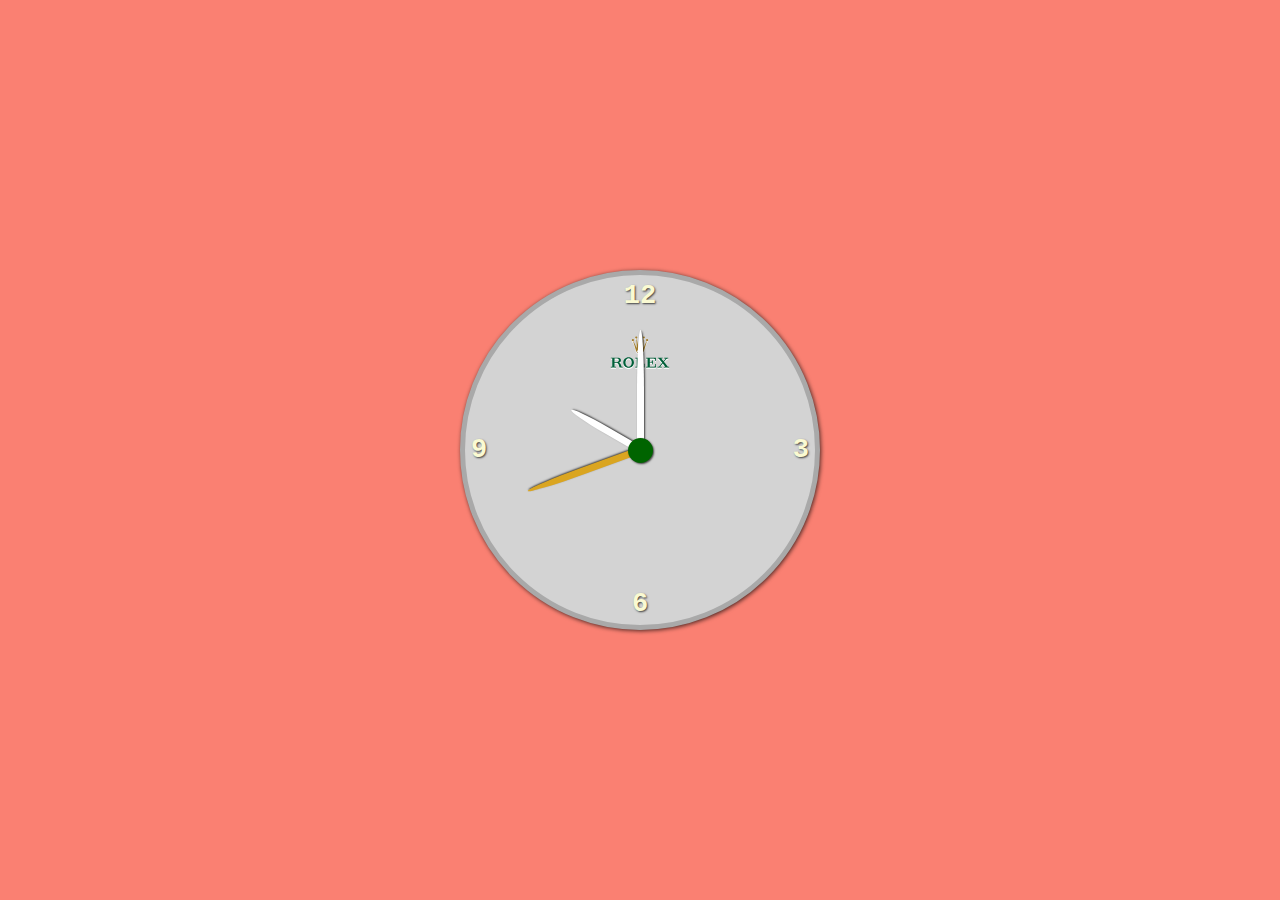
<file: Clock/index.html>
<!DOCTYPE html>
<html lang="en">
<head>
    <meta charset="UTF-8">
    <meta http-equiv="X-UA-Compatible" content="IE=edge">
    <meta name="viewport" content="width=device-width, initial-scale=1.0">
    <link rel="stylesheet" href="styles.css">
    <title>Clock</title>
</head>
<body>
    <div class="clock">
        <div class="numbers">
            <div class="twelve">12</div>
            <div class="three">3</div>
            <div class="six">6</div>
            <div class="nine">9</div>
        </div>
        <div class="arrows">
            <div class="hour"></div>
            <div class="minute"></div>
            <div class="second"></div>
        </div>
        <img src="rolex_logo.svg" alt="Rolex">
    </div>
    <script src="script.js"></script>
</body>
</html>
</file>
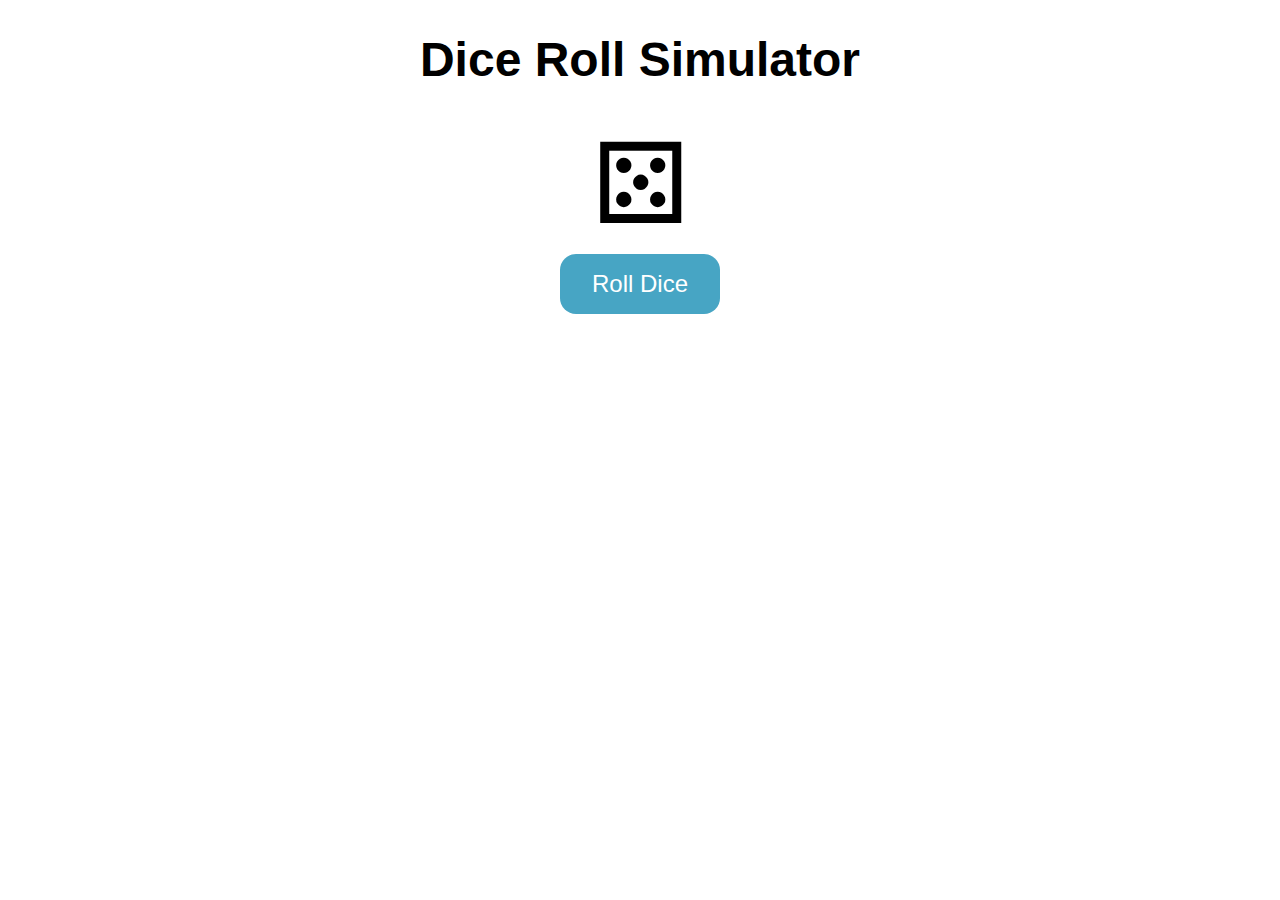
<file: Dice Roll Simulator/index.html>
<!DOCTYPE html>
<html lang="en">
<head>
    <meta charset="UTF-8">
    <meta http-equiv="X-UA-Compatible" content="IE=edge">
    <meta name="viewport" content="width=device-width, initial-scale=1.0">
    <title>Dice Roll Simulator</title>
    <link rel="stylesheet" href="styles.css">
</head>
<body>
    <h1>Dice Roll Simulator</h1>
    <div class="dice" id="dice">&#9860;</div>
    <button id="roll-button">Roll Dice</button>
    <ul id="roll-history"></ul>
    <script src="script.js"></script>
</body>
</html>
</file>
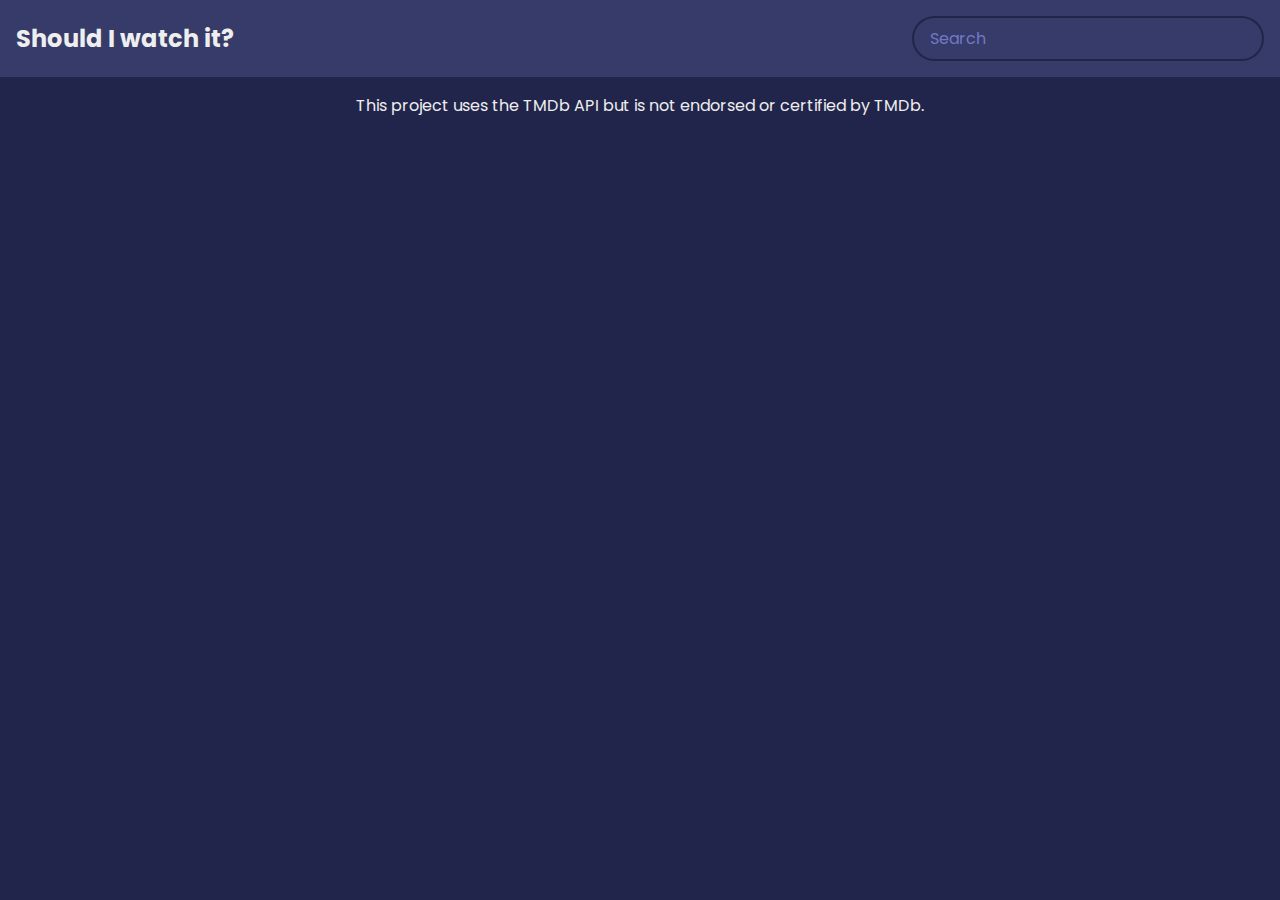
<file: Movie App/index.html>
<!DOCTYPE html>
<html lang="en">
<head>
    <meta charset="UTF-8">
    <meta name="viewport" content="width=device-width, initial-scale=1.0">
    <link rel="stylesheet" href="styles.css">
    <title>Movie App</title>
</head>
<body>
    <header>
        <h1>Should I watch it?</h1>
        <form id="form">
            <input type="text" placeholder="Search" id="search" class="search">
        </form>
    </header>
    <main id="main"></main>
    <footer class="footer">
        <p>
            This project uses the TMDb API but is not endorsed or certified by TMDb.
        </p>
    </footer>
    <script src="script.js"></script>
</body>
</html>
</file>
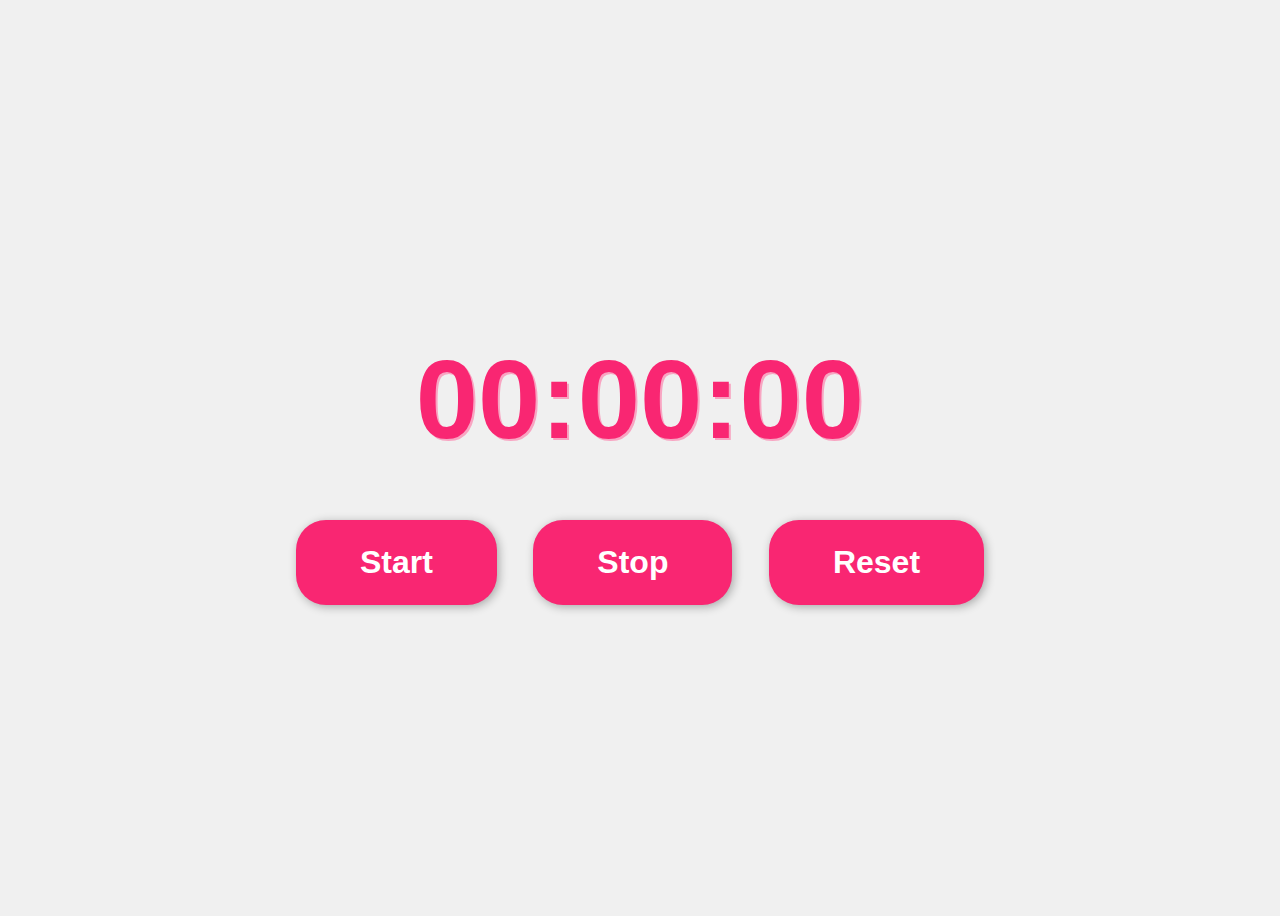
<file: Stopwatch/index.html>
<!DOCTYPE html>
<html lang="en">
<head>
    <meta charset="UTF-8">
    <meta http-equiv="X-UA Compatible" content="IE-edge">
    <meta name="viewport" content="width=device-width, initial-scale=1.0">
    <title>Stopwatch</title>
    <link rel="stylesheet" href="styles.css">
</head>
<body>
    <div id="timer">00:00:00</div>
    <div class="buttons">
        <button id="start">Start</button>
        <button id="stop">Stop</button>
        <button id="reset">Reset</button>
    </div>
    <script src="script.js"></script>
</body>
</html>
</file>
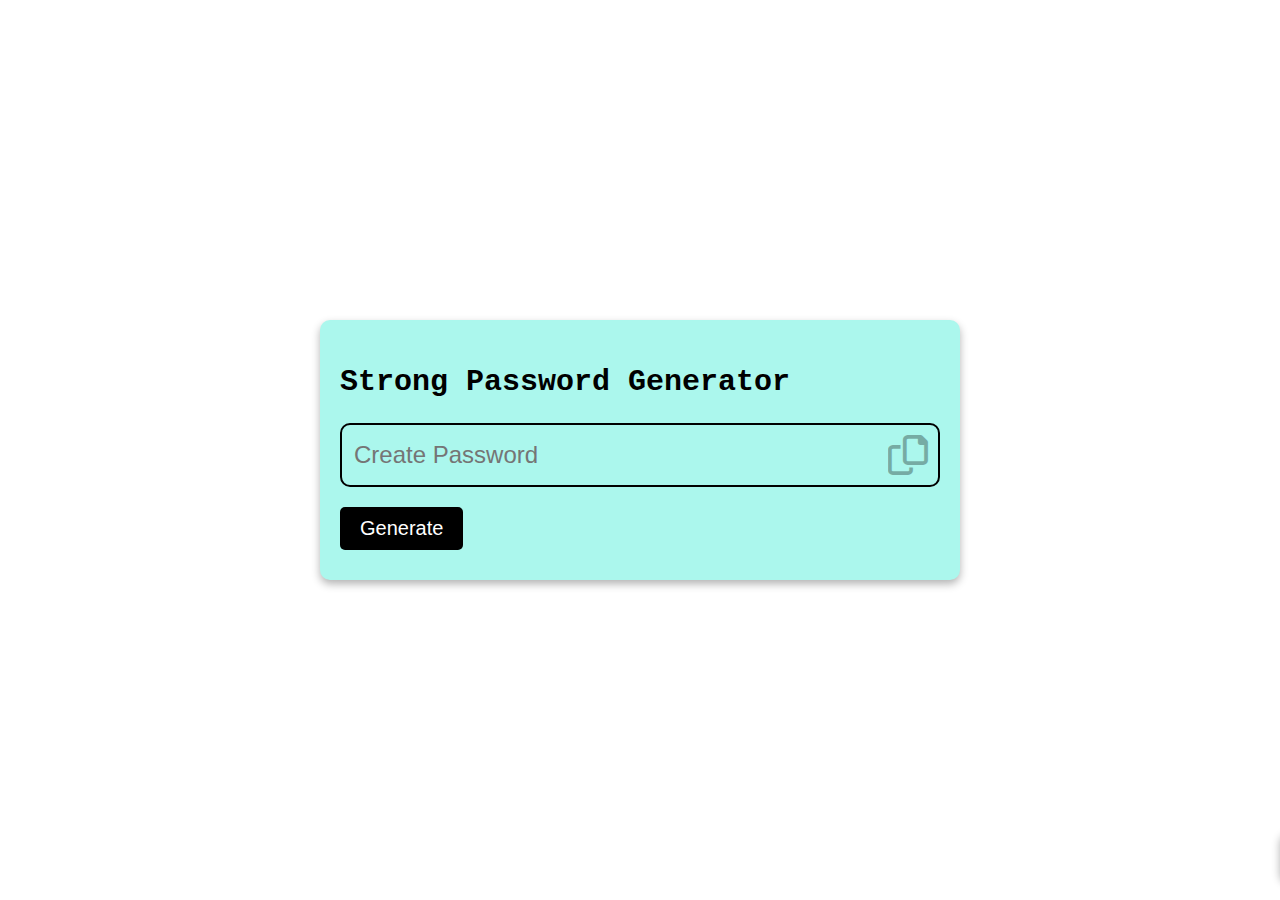
<file: Strong Password Generator/index.html>
<!DOCTYPE html>
<html lang="en">
    <head>
        <meta charset="UTF-8">
        <meta http-equiv="X-UA-Compatible" content="IE=edge"/>
        <meta name="viewport" content="width=device-width, initial-scale=1.0">
        <link rel="shortcut icon" href="icon.png" type="image/x-icon">
        <link rel="stylesheet" href="styles.css">
        <title>Strong Password Generator</title>
        <link 
            rel="stylesheet" 
            href="https://cdnjs.cloudflare.com/ajax/libs/font-awesome/6.0.0-beta3/css/all.min.css"
        />
    </head>
    <body>
        <div class="password-container">
            <h2>Strong Password Generator</h2>
            <div class="input-container">
                <input 
                    type="text"
                    id="input"
                    class="input"
                    placeholder="Create Password"
                    readonly
                />
                <i class="far fa-copy fa-2x"></i>
            </div>
            <button class="btn">Generate</button>
        </div>
        <div class="alert-container active"><b>Password Copied!</b></div>
        <script src="script.js"></script>
    </body>
</html>
</file>
<file: Clock/styles.css>
body {
    margin: 0;
    padding: 0;
    font-family: 'Courier New', Courier, monospace;
    height: 100vh;
    display: flex;
    justify-content: center;
    align-items: center;
    background-color: #fa8072;
}

img {
    position: absolute;
    top: 60px;
    left: 50%;
    transform: translateX(-50%);
    width: 70px;
    z-index: 2;
}

.clock {
    width: 350px;
    height: 350px;
    background-color: #d3d3d3;
    border-radius: 100%;
    border: 5px solid #a9a9a9;
    box-shadow: 1px 1px 4px rgba(0, 0, 0, 0.7);
    position: relative;
}

.numbers div {
    position: absolute;
    font-size: 27px;
    font-weight: bold;
    color: lightgoldenrodyellow;
    text-shadow: 1px 1px 2px rgba(0, 0, 0, 0.7);
}

.twelve {
    top: 6px;
    left: 50%;
    transform: translateX(-50%);
}

.three {
    right: 6px;
    top: 50%;
    transform: translateY(-50%);
}

.six {
    bottom: 6px;
    left: 50%;
    transform: translateX(-50%);
}

.nine {
    left: 6px;
    top: 50%;
    transform: translateY(-50%);
}

.arrows {
    width: 100%;
    height: 100%;
    display: flex;
    justify-content: center;
    align-items: center;
}

.arrows::before {
    content: "";
    width: 25px;
    height: 25px;
    background-color: #006400;
    border-radius: 50%;
    box-shadow: 1px 1px 2px rgba(0, 0, 0, 0.7);
    z-index: 4;
}

.arrows div {
    width: 7px;
    height: 120px;
    background-color: #fff;
    position: absolute;
    bottom: 50%;
    box-shadow: 1px 1px 2px rgba(0, 0, 0, 0.7);
    border-radius: 50% 50% 0 0;
    transform-origin: bottom center;
    z-index: 3;
}

.arrows .hour {
    height: 80px;
    transform: rotate(300deg);
}

.arrows .second {
    background-color: #daa520;
    transform: rotate(250deg);
}
</file>
<file: Dice Roll Simulator/styles.css>
body {
    font-family: "Open Sans", sans-serif;
    text-align: center;
    margin: 0;
}

h1 {
    font-size: 3rem;
    margin-top: 2rem;
}

.dice {
    font-size: 7rem;
    margin: 5px;
    animation-duration: 1s;
    animation-fill-mode: forwards;
}

.roll-animation {
    animation: roll;
}

@keyframes roll {
    0% {
        transform: rotateY(0deg) rotateX(0deg);
    }
    100% {
        transform: rotateY(720deg) rotateX(720deg);
    }
}

button {
    background-color: #47a5c4;
    color: #fff;
    font-size: 1.5rem;
    padding: 1rem 2rem;
    border: none;
    border-radius: 1rem;
    cursor: pointer;
    transition: background-color 0.8s ease;
}

button:hover {
    background-color: #2e8baf;
}

ul {
    list-style: none;
    padding: 0;
    max-width: 600px;
    margin: 2rem auto;
}

li {
    font-size: 1.5rem;
    padding: 0.5rem;
    margin: 0.5rem;
    background-color: #f2f2f2;
    border-radius: 0.5rem;
    box-shadow: 0 2px 2px rgba(0, 0 ,0, 0.3);
    display: flex;
    justify-content: space-between;
    align-items: center;
}

li span {
    font-size: 3rem;
    margin-right: 1rem; 
}
</file>
<file: Movie App/styles.css>
@import url("https://fonts.googleapis.com/css?family=Poppins:wght@200;400&display=swap");

:root {
    --primary-color: #22254b;
    --secondary-color: #373b69;
}

* {
    box-sizing: border-box;
}

body {
    background-color: var(--primary-color);
    font-family: "Poppins", sans-serif;
    margin: 0;
}

header {
    padding: 1rem;
    display: flex;
    justify-content: space-between;
    align-items: center;
    background-color: var(--secondary-color);
}

header h1 {
    color: #eee;
    padding: 0;
    margin: 0;
    font-size: 1.5rem;
}

.search {
    background-color: transparent;
    border: 2px solid var(--primary-color);
    border-radius: 50px;
    font-family: inherit;
    font-size: 1rem;
    padding: 0.5rem 1rem;
    color: #fff;
}

.search::placeholder {
    color: #7378c5;
}

.search:focus {
    outline: none;
    background-color: var(--primary-color);
}

main {
    display: flex;
    flex-wrap: wrap;
    justify-content: center;
}

.movie {
    width: 300px;
    margin: 1rem;
    background-color: var(--secondary-color);
    box-shadow: 0 4px 5px rgba(0, 0, 0, 0.2);
    position: relative;
    overflow: hidden;
    border-radius: 3px;
}

.movie img {
    width: 100%;
}

.movie-info {
    color: #eee;
    display: flex;
    align-items: center;
    justify-content: space-between;
    padding: 0.5rem 1rem 1rem;
    letter-spacing: 0.5px;
}

.movie-info h3 {
    margin-top: 0;
}

.movie-info span {
    background-color: var(--primary-color);
    padding: 0.25rem 0.5rem;
    border-radius: 3px;
    font-weight: bold;
}

.movie-info span.green {
    color: #90ee90;
}

.movie-info span.orange {
    color: #ffa500;
}

.movie-info span.red {
    color: #ff0000;
}

.overview {
    background-color: #fff;
    padding: 2rem;
    position: absolute;
    left: 0;
    bottom: 0;
    right: 0;
    max-height: 100%;
    transform: translateY(101%);
    overflow-y: auto;
    transition: transform 0.3s ease-in;
}

.movie:hover .overview {
    transform: translateY(0);
}

.footer p {
    color: #eee;
    text-align: center;
}

@media (max-width: 580px) {
    header {
        flex-direction: column;
    }
    header h1 {
        padding: 0.5rem 1rem;
    }
}
</file>
<file: Stopwatch/styles.css>
body {
    background-color: #f0f0f0;
    font-family: "Poppins", sans-serif;
    display: flex;
    flex-direction: column;
    justify-content: center;
    min-height: 100vh;
    overflow: hidden;
    align-items: center;
}

#timer {
    font-size: 7rem;
    font-weight: 700;
    text-shadow: 2px 2px #f8a5c2;
    color: #f92672;
    width: 600px;
    text-align: center;
    margin: 40px auto; 
}

#buttons {
    display: flex;
    justify-content: center;
}

button {
    background-color: #f92672;
    color: #fff;
    border: none;
    font-size: 2rem;
    font-weight: bold;
    padding: 1.5rem 4rem;
    margin: 1rem;
    border-radius: 30px;
    cursor: pointer;
    box-shadow: 2px 2px 10px rgba(0, 0, 0, 0.3);
    transition: all 0.2s;
}

button:hover {
    background-color: #f44583;
    box-shadow: 2px 2px 10px rgba(0, 0, 0, 0.5);
}

button[disabled] {
    opacity: 0.5;
    cursor: default;
}

@media (max-width: 800px) {
    #timer {
        font-size: 4rem;
        width: 350px;
    }

    button {
        font-size: 1.5rem;
        padding: 1rem 2rem;
    }
}
</file>
<file: Strong Password Generator/styles.css>
body {
    display: flex;
    justify-content: center;
    height: 100vh;
    align-items: center;
    margin: 0;
    font-family: 'Courier New', Courier, monospace;
}

.password-container {
    background-color: #abf7ed;
    width: 600px;
    padding: 20px;
    border-radius: 10px;
    box-shadow: 0 4px 8px rgba(0, 0, 0, 0.3);
    margin: 10px;
    font-size: 20px;
}

.input-container {
    border: solid 2px black;
    padding: 10px;
    border-radius: 10px;
    display: flex;
    justify-content: space-between;
    align-items: center;
}

.input {
    border: none;
    background-color: transparent;
    outline: none;
    font-size: 24px;
    letter-spacing: 4px;
}

.input::placeholder {
    letter-spacing: 0px;
}

.fa-copy {
    cursor: pointer;
    opacity: 0.3;
}

.fa-copy:hover {
    opacity: 0.7;
}

.btn {
    background: black;
    color: white;
    border: none;
    padding: 10px 20px;
    border-radius: 5px;
    margin: 10px 0;
    margin-top: 20px;
    font-size: 20px;
    cursor: pointer;
    
}

.btn:hover {
    background-color: #81d2eb;
    color: black;
}

.btn:active {
    transform: scale(0.95);
}

.alert-container {
    position: fixed;
    width: 300px;
    height: 50px;
    background-color: #81d2eb;
    right: 20px;
    bottom: 20px;
    border-radius: 10px;
    box-shadow: 0 4px 8px rgba(0, 0, 0, 0.3);
    display: flex;
    justify-content: center;
    align-items: center;
    font-size: 20px;
    transition: 0.4s;
}

.active.alert-container {
    right: -300px;
}
</file>
